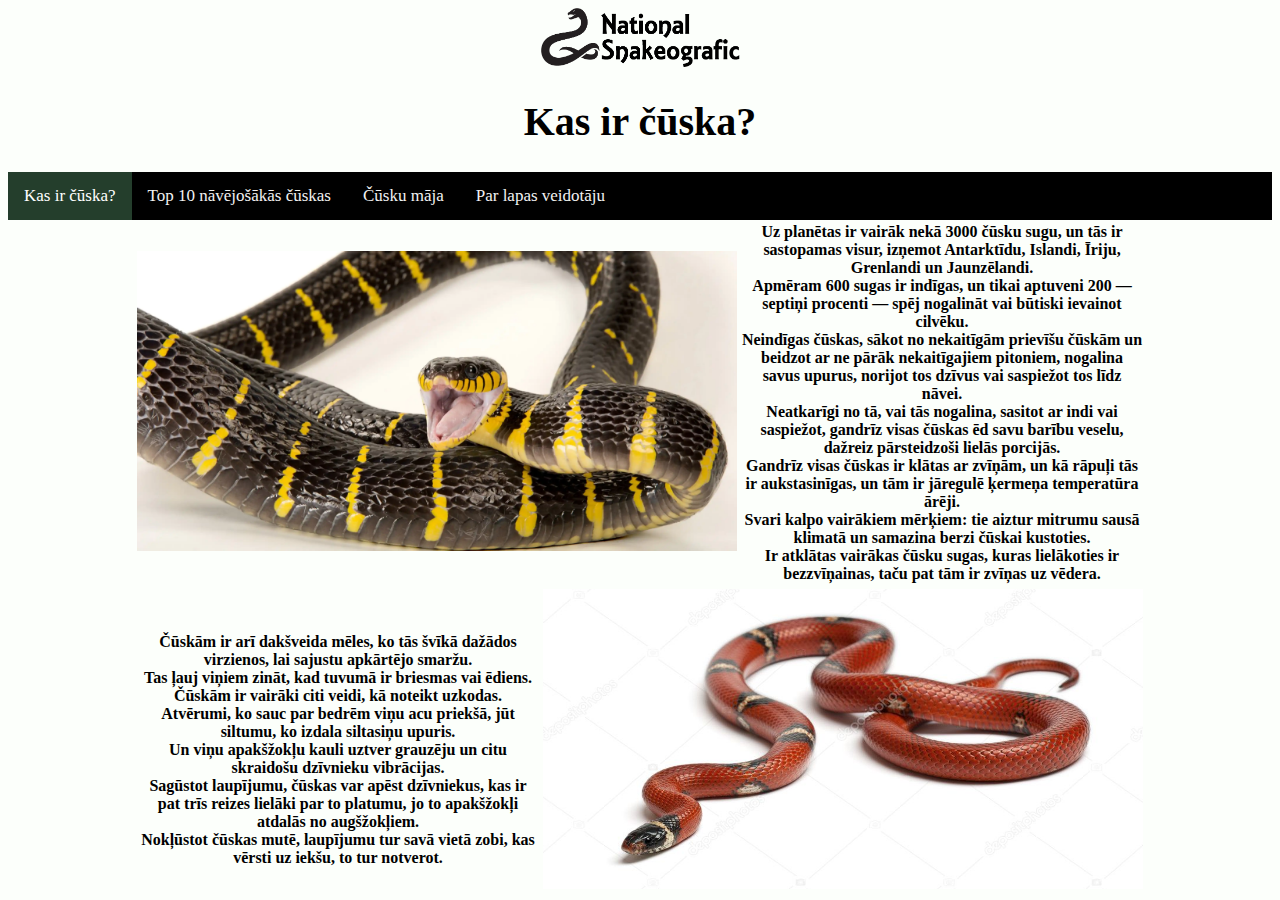
<file: index.html>
<!DOCTYPE html>
<html>
    <head>
        <link rel="stylesheet" href="stils.css">
<title>Kas ir čūska? </title>
    </head>



<body>
    <center><img src="foto/logo_black.png" style="width: 199px; height:59px"></center>
<h1><center>Kas ir čūska?</center></h1>


<nav> <center>
    <div class="topnav">
        <a class="active" href="index.html">Kas ir čūska?</a>
       <a href="cikveidos_cuskas.html">Top 10 nāvējošākās čūskas</a>
         <a href="cusku_maja.html">Čūsku māja</a>
         <a href="par_lpp_veidotaju.html">Par lapas veidotāju</a> 
        
      </div>
</nav>

</tr>               

</table></center>

<center>

<table style="width:80%" border="0"> 
    <tr>   
    <th>   
        <img src="foto/snake2.jpg" style="width:600px; height:300px;" >
   </th>
   <th>
    <b>Uz planētas ir vairāk nekā 3000 čūsku sugu,</b> un tās ir sastopamas visur, izņemot Antarktīdu, Islandi, Īriju, Grenlandi un Jaunzēlandi. 
    <br> <b>Apmēram 600 sugas ir indīgas,</b> un tikai aptuveni 200 — septiņi procenti — spēj nogalināt vai būtiski ievainot cilvēku.<br>
    Neindīgas čūskas, sākot no nekaitīgām prievīšu čūskām un beidzot ar ne pārāk nekaitīgajiem pitoniem, nogalina savus upurus, norijot tos dzīvus vai saspiežot tos līdz nāvei. 
    <br> Neatkarīgi no tā, vai tās nogalina, sasitot ar indi vai saspiežot, gandrīz visas čūskas ēd savu barību veselu, dažreiz pārsteidzoši lielās porcijās. <br>
   <b> Gandrīz visas čūskas ir klātas ar zvīņām,</b> un kā rāpuļi tās ir aukstasinīgas, un tām ir jāregulē ķermeņa temperatūra ārēji.
     <br> Svari kalpo vairākiem mērķiem: tie aiztur mitrumu sausā klimatā un samazina berzi čūskai kustoties. <br> Ir atklātas vairākas čūsku sugas, kuras lielākoties ir bezzvīņainas, taču pat tām ir zvīņas uz vēdera.
    
   </th>
 
   
   </tr>               
   
   </table>
</center>

<center>

   <table style="width:80%" border="0"> 
    <tr>   
    <th>   
         <br>Čūskām ir arī dakšveida mēles, ko tās švīkā dažādos virzienos, lai sajustu apkārtējo smaržu. 
        <br>Tas ļauj viņiem zināt, kad tuvumā ir briesmas vai ēdiens.
       <br>Čūskām ir vairāki citi veidi, kā noteikt uzkodas.
        <br>Atvērumi, ko sauc par bedrēm viņu acu priekšā, jūt siltumu, ko izdala siltasiņu upuris. 
       <br> Un viņu apakšžokļu kauli uztver grauzēju un citu skraidošu dzīvnieku vibrācijas.
       <br> Sagūstot laupījumu, čūskas var apēst dzīvniekus, kas ir pat trīs reizes lielāki par to platumu, jo to apakšžokļi atdalās no augšžokļiem. 
        <br>Nokļūstot čūskas mutē, laupījumu tur savā vietā zobi, kas vērsti uz iekšu, to tur notverot.
   </th>
   <th>
 
        <img src="foto/snake4.jpg" style="width:600px; height:300px;" >  
   </th>
 
   
   </tr>               
   
   </table>

</center>

</body>
</html>
</file>
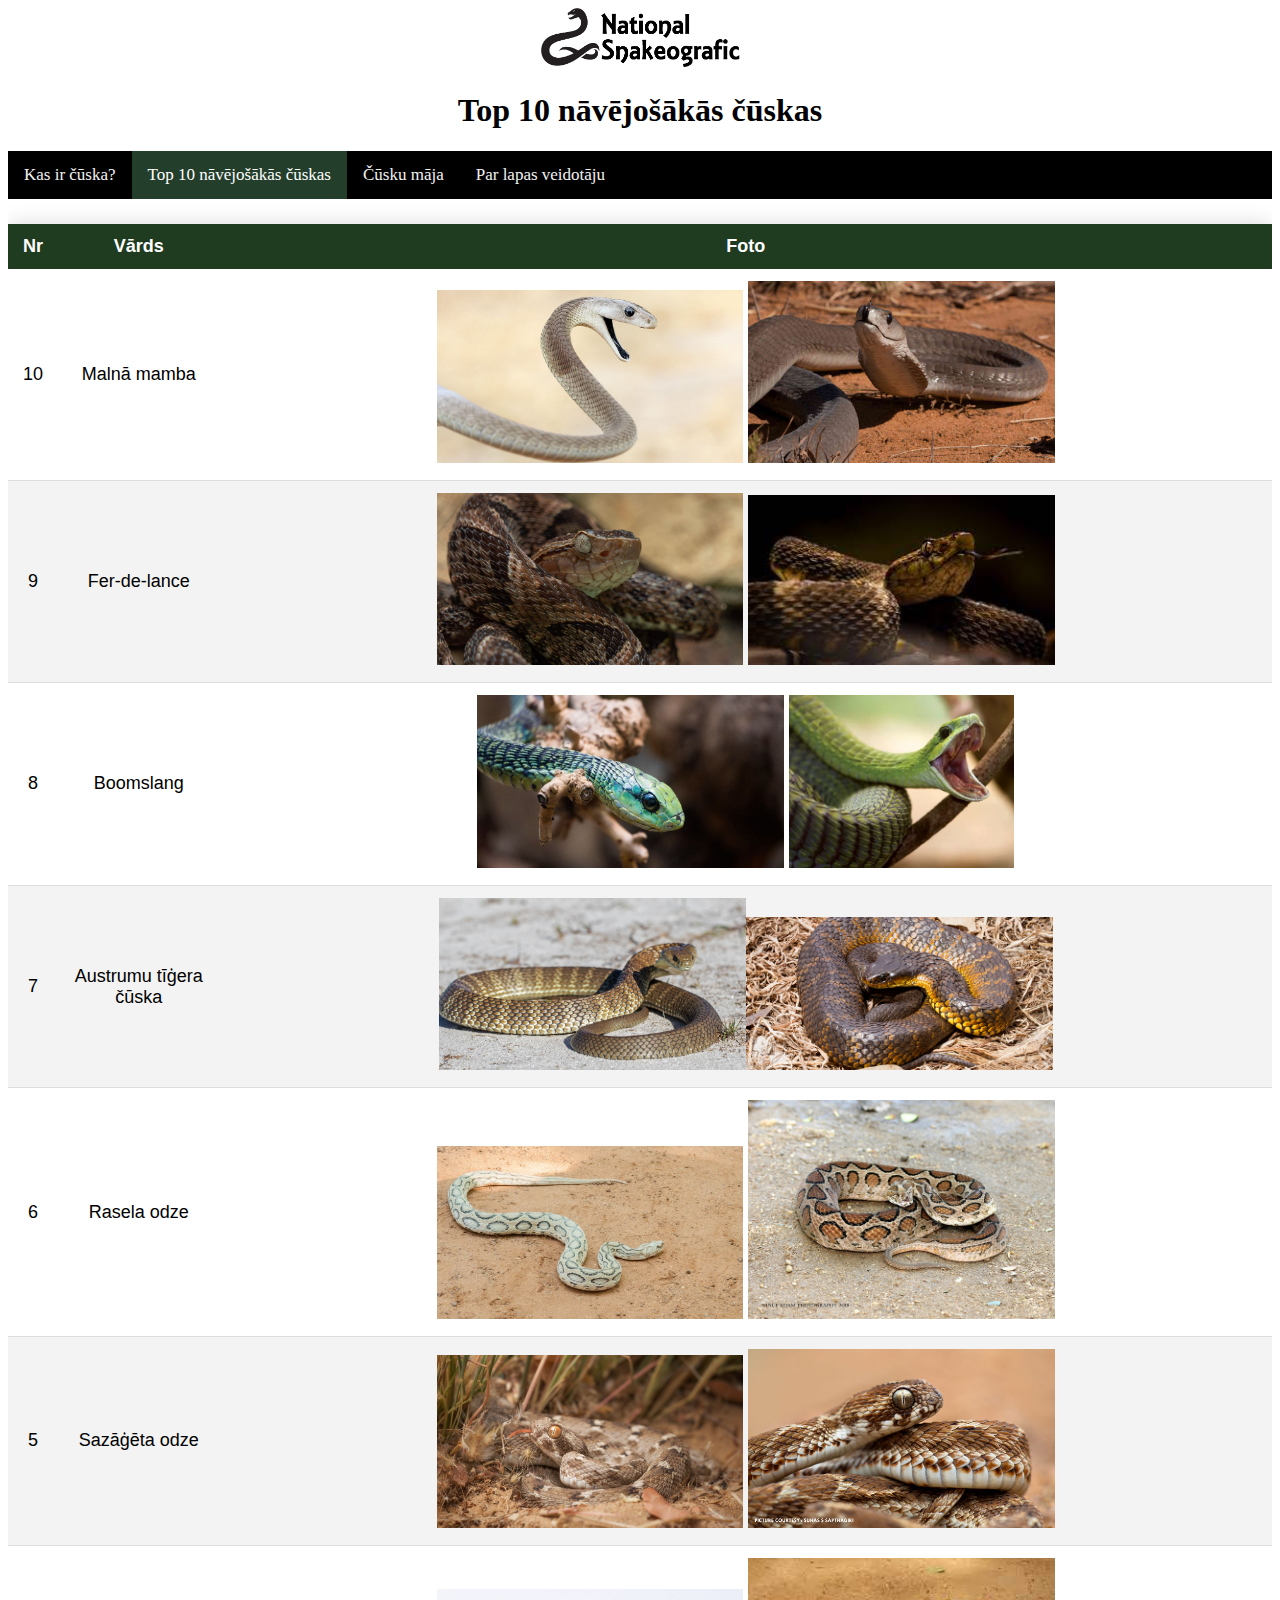
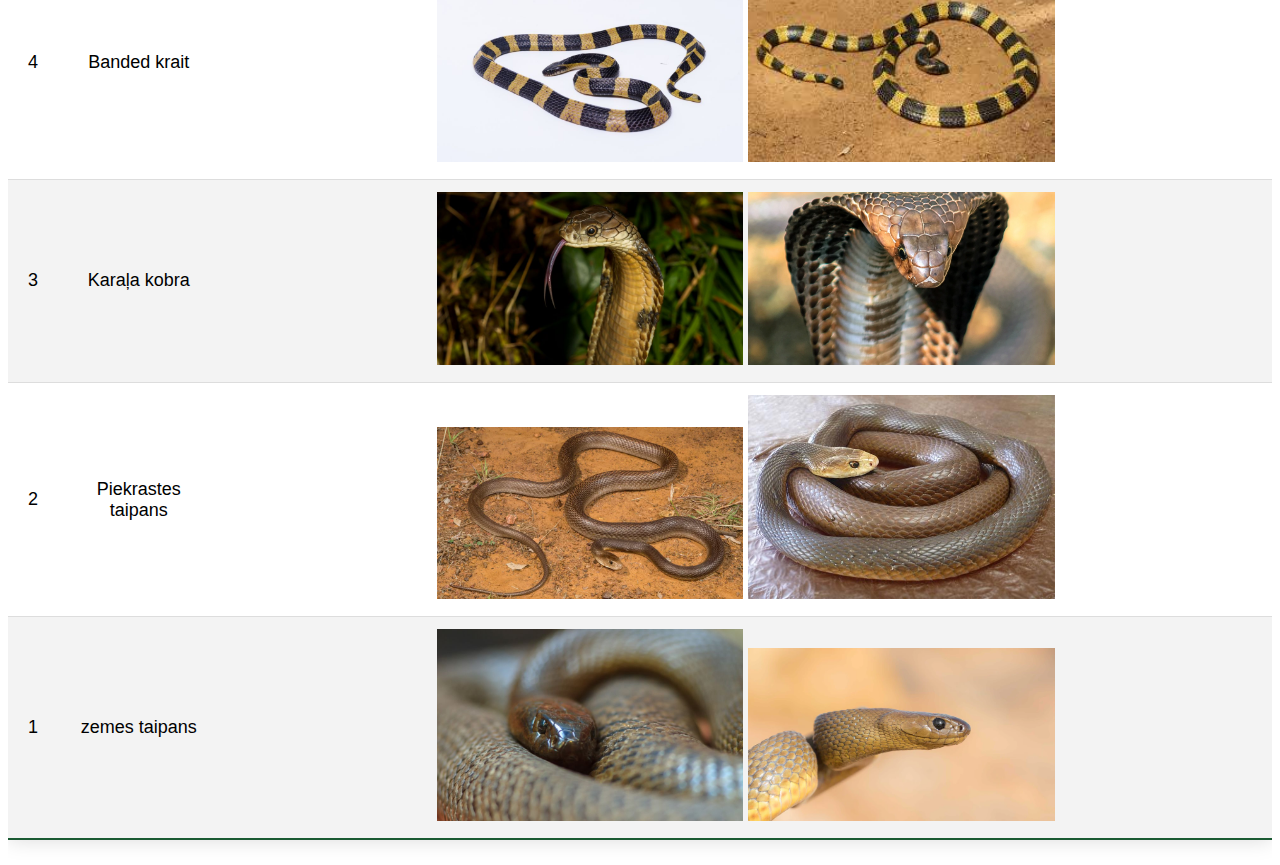
<file: cikveidos_cuskas.html>
<!DOCTYPE html>
<html>
    <head>
        <link rel="stylesheet" href="stils2.css">
<title>Top 10 nāvējošākās čūskas </title>
    </head>



<body>
    <center><img src="foto/logo_black.png" style="width: 199px; height:59px"></center>
<h1><center>Top 10 nāvējošākās čūskas</center></h1>

<nav> <center>
    <div class="topnav">
          <a href="index.html">Kas ir čūska?</a>
          <a class="active" href="cikveidos_cuskas.html">Top 10 nāvējošākās čūskas</a>
        <a href="cusku_maja.html">Čūsku māja</a>
        <a href="par_lpp_veidotaju.html">Par lapas veidotāju</a> 
    
        
      </div>
</center></nav>
<table class="styled-table">
    <thead>
        <tr>
            <th>Nr</th>
            <th>Vārds</th>
            <th>Foto</th>
        </tr>
    </thead>
    <tbody>
        <tr>
            <td>10</td>
            <td>Malnā mamba</td>
            <td><img src="foto/tabula/mamba.jpg" style="width:30%"> <img src="foto/tabula/mamba2.jpg" style="width:30%"></td>
        </tr>
        <tr>
            <td>9</td>
            <td>Fer-de-lance</td>
            <td><img src="foto/tabula/ferdelance.jpg" style="width:30%"> <img src="foto/tabula/ferdelance2.jpg" style="width:30%"></td>
        
        </tr>
        
        <tr>
            <td>8</td>
            <td>Boomslang</td>
            <td><img src="foto/tabula/boomslang.jpg" style="width:30%"> <img src="foto/tabula/boomslang2.jpg" style="width:22%"></td>
        </tr>
       
        <tr>
            <td>7</td>
            <td>Austrumu tīģera čūska</td>
            <td><img src="foto/tabula/tigersnake.jpg" style="width:30%"><img src="foto/tabula/tigersnake2.jpg" style="width:30%"> </td>
        </tr>
       
        <tr>
            <td>6</td>
            <td>Rasela odze</td>
            <td><img src="foto/tabula/viper.jpg" style="width:30%"> <img src="foto/tabula/viper4.jpg" style="width:30%"></td>
        </tr>

        <tr>
            <td>5</td>
            <td>Sazāģēta odze</td>
            <td><img src="foto/tabula/viper2.jpg" style="width:30%"> <img src="foto/tabula/viper3.jpg" style="width:30%"></td>
        </tr>

        <tr>
            <td>4</td>
            <td>Banded krait</td>
            <td><img src="foto/tabula/krait.jpg" style="width:30%"> <img src="foto/tabula/krait2.jpg" style="width:30%"></td>
        </tr>

        <tr>
            <td>3</td>
            <td>Karaļa kobra</td>
            <td><img src="foto/tabula/kingcobra.jpg" style="width:30%"> <img src="foto/tabula/kingcobra2.jpg" style="width:30%"></td>
        </tr>

        <tr>
            <td>2</td>
            <td>Piekrastes taipans</td>
            <td><img src="foto/tabula/taipan.jpg" style="width:30%"> <img src="foto/tabula/taipan4.jpg" style="width:30%"></td>
        </tr>

        <tr>
            <td>1</td>
            <td>zemes taipans</td>
            <td><img src="foto/tabula/taipan2.jpg" style="width:30%"> <img src="foto/tabula/taipan3.jpg" style="width:30%"></td>
        </tr>

    </tbody><center>
</center>
</table>








</body>
</html>
</file>
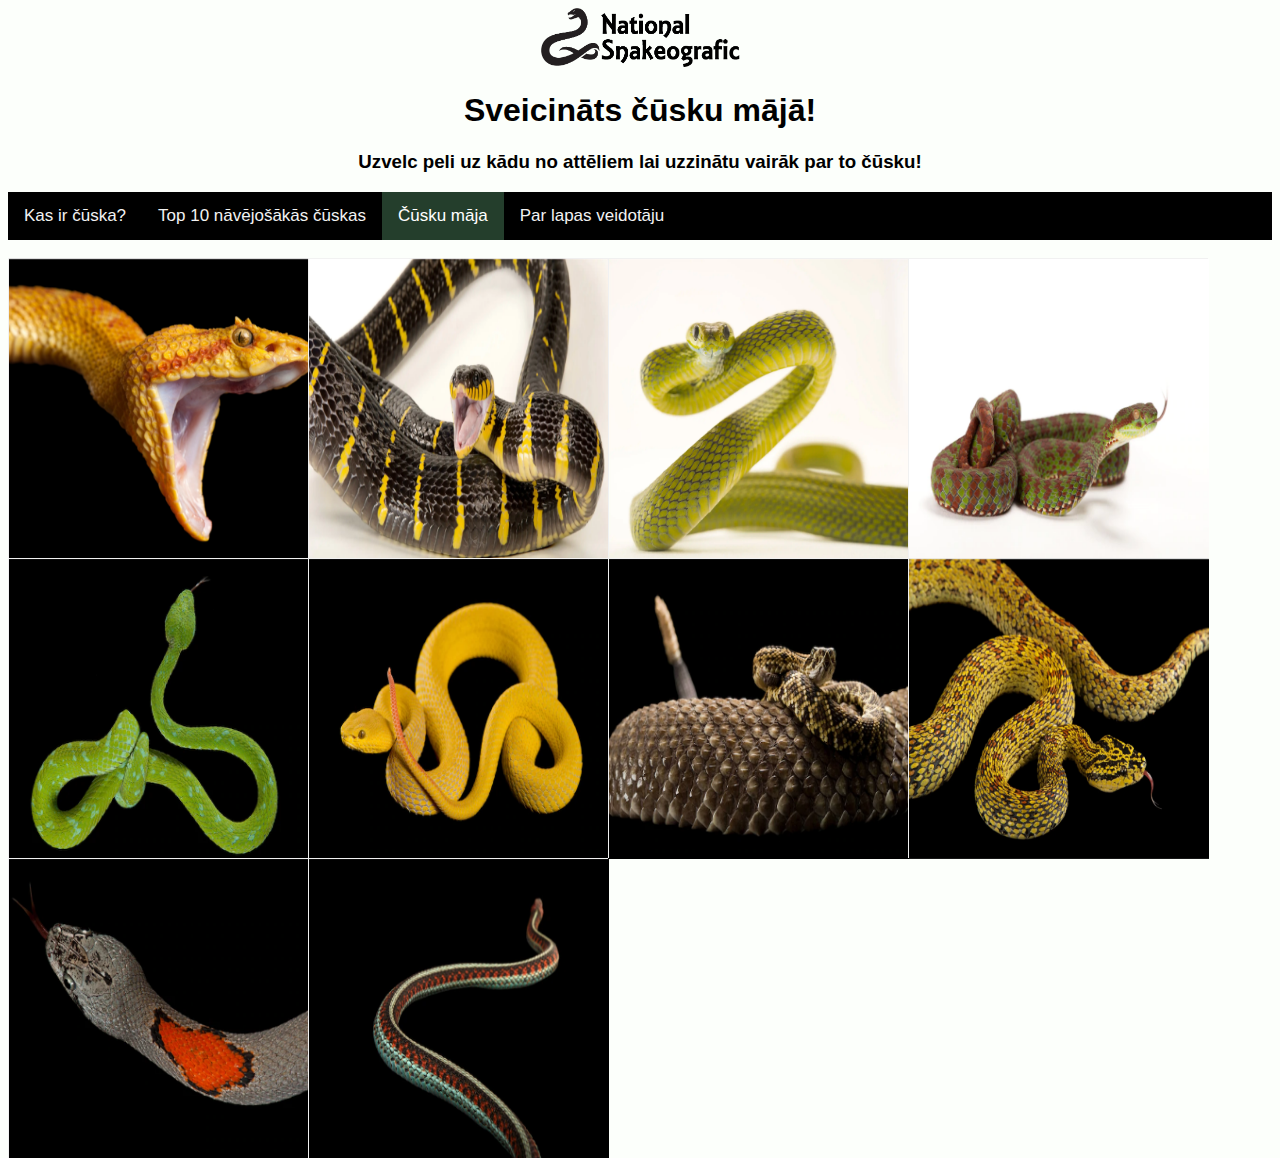
<file: cusku_maja.html>
<!DOCTYPE html>
<html>
    <head>
 <link rel="stylesheet" href="stils3.css">       
<title>cusku maja </title>
    </head>



<body>
    <center><img src="foto/logo_black.png" style="width: 199px; height:59px"></center>
<h1><center>Sveicināts čūsku mājā!</center></h1>
<h3><center>Uzvelc peli uz kādu no attēliem lai uzzinātu vairāk par to čūsku!</center></h3>



<!-- <nav>
    <center>   <table style="width:60%" border="3"> 
    <tr>   
    <th>   
   <a href="cikveidos_cuskas.html"> Cik veidos var čūskas noindēt cilvēku?</a> &nbsp &nbsp
   <a href="index.html">Kas ir čūska?</a>
   </th>
   </nav>
 <center>  --> 
 <nav> <center>
    <div class="topnav">
        <a href="index.html">Kas ir čūska?</a>
       <a href="cikveidos_cuskas.html">Top 10 nāvējošākās čūskas</a> 
       <a class="active" href="Čūsku māja">Čūsku māja</a>
       <a href="par_lpp_veidotaju.html">Par lapas veidotāju</a>
      </div>
</center></nav>

<br>



      <div class="flip-card">
        <div class="flip-card-inner">
          <div class="flip-card-front">
          <img src="foto/snakes/eyelash_viper.jpg" alt="eyelashviper" style="width:300px;height:300px;">
          </div>
          <div class="flip-card-back" style="width:300px;height:300px;">
            <h1>Eyelash viper - Skropstu odze</h1>
            <p>Skropstu odzei virs katras acs ir palielināta zvīņa,</p>
            <p> kas liek izskatīties, ka tai ir skropstas.</p>
          </div>
        </div>
      </div>

      <div class="flip-card">
        <div class="flip-card-inner">
          <div class="flip-card-front">
          <img src="foto/snakes/mangrove.jpg" alt="mangrove" style="width:300px;height:300px;">
          </div>
          <div class="flip-card-back" style="width:300px;height:300px;">
            <h1>Mangrove snake - Mangrovju čūska</h1>
            <p>Mangrovju čūskām ir nakts dzīvesveids, </p>
            <p>un tām ir vertikāli iegrieztas acis kā kaķim,  <br>kas dod tām iesauku dzeltengredzena kaķu čūska.</p>
          </div>
        </div>
      </div>

      <div class="flip-card">
        <div class="flip-card-inner">
          <div class="flip-card-front">
          <img src="foto/snakes/green_cat_snake.jpg" alt="green cat snake" style="width:300px;height:300px;">
          </div>
          <div class="flip-card-back" style="width:300px;height:300px;">
            <h1>The green cat snake - Zaļā kaķu čūska</h1>
            <p>Zaļā kaķu čūska apdzīvo Āzijas mežus.</p>
           
          </div>
        </div>
      </div>

      <div class="flip-card">
        <div class="flip-card-inner">
          <div class="flip-card-front">
          <img src="foto/snakes/pit_viper2.jpg" alt="pit viper2" style="width:300px;height:300px;">
          </div>
          <div class="flip-card-back" style="width:300px;height:300px;">
            <h1>Pit viper - odze</h1>
            <p>Indīgās odzes ir sastopamas galvenokārt Taizemē.</p>
          
          </div>
        </div>
      </div>

<div class="flip-card">
        <div class="flip-card-inner">
          <div class="flip-card-front">
          <img src="foto/snakes/pit_viper.jpg" alt="pit viper" style="width:300px;height:300px;">
          </div>
          <div class="flip-card-back" style="width:300px;height:300px;">
            <h1>Rowley's palm pit viper - Roulija palmas odze</h1>
            <p>Sentluisas zooloģiskajā dārzā indīgā</p>
            <p> Roulija palmas bedres odze satinusies mezglā.</p>
          </div>
        </div>
      </div>


<br> <br> <br> <br> <br> <br>


      <div class="flip-card">
        <div class="flip-card-inner">
          <div class="flip-card-front">
          <img src="foto/snakes/pit_viper3.jpg" alt="snake viper 3" style="width:300px;height:300px;">
          </div>
          <div class="flip-card-back" style="width:300px;height:300px;">
            <h1>The white-lipped island pit viper  - Balto lūpu salas odze</h1>
            <p>Baltlūpa salas bedres odze ir agresīva indīga suga, </p>
            <p>kas iekodīs, nevis bēgs prom.</p>
          </div>
        </div>
      </div>
      
      <div class="flip-card">
        <div class="flip-card-inner">
          <div class="flip-card-front">
          <img src="foto/snakes/venezuelan.jpg" alt="venezuelan" style="width:300px;height:300px;">
          </div>
          <div class="flip-card-back" style="width:300px;height:300px;">
            <h1> Venezuelan/Colombian rattlesnake- Venecuēlas/Kolumbijas klaburčūska</h1>
            <p>Šī Venecuēlas/Kolumbijas klaburčūska ir indīga suga,</p>
            <p> kuras kodums izraisa pakāpenisku paralīzi.</p>
          </div>
        </div>
      </div>

      <div class="flip-card">
        <div class="flip-card-inner">
          <div class="flip-card-front">
          <img src="foto/snakes/pit_viper4.jpg" alt="green cat snake" style="width:300px;height:300px;">
          </div>
          <div class="flip-card-back" style="width:300px;height:300px;">
            <h1> The red spotted pit viper - Sarkanraibā odze</h1>
            <p>Sarkanraibā odze ir indīga čūska, </p>
            <p>kas galvenokārt sastopama Āzijā.</p>
          </div>
        </div>
      </div>
      
      <div class="flip-card">
        <div class="flip-card-inner">
          <div class="flip-card-front">
          <img src="foto/snakes/kingsnake.jpg" alt="king snake2" style="width:300px;height:300px;">
          </div>
          <div class="flip-card-back" style="width:300px;height:300px;">
            <h1> Gray kingsnake - Pelēkā karaļa čūska</h1>
            <p>Pelēkā karaļa čūska nav indīga un ir populāra čūska kā mājdzīvnieks. </p>
         
          </div>
        </div>
      </div>

      <div class="flip-card">
        <div class="flip-card-inner">
          <div class="flip-card-front">
          <img src="foto/snakes/red_slider.jpg" alt="red slider" style="width:300px;height:300px;">
          </div>
          <div class="flip-card-back" style="width:300px;height:300px;">
            <h1> California red-slider - Kalifornijas sarkanās malas čūska</h1>
            <p>Nekaitīgā Kalifornijas sarkanā prievīte čūska</p>
            <p>ir sastopama piekrastes biotopos.</p>
          </div>
        </div>
      </div>


 <!--    <div class="card">
        <img src="foto/snakes/eyelash_viper.jpg" alt="Avatar" style="width:15%">
        <div class="container">
          <h4><b>Eyelash viper</b></h4>
          <p>The eyelash viper has an enlarged scale above each eye, <br> which makes it look like it has eyelashes.</p>
        </div>
      </div>


      <div class="card">
        <img src="foto/snakes/mangrove.jpg" alt="Avatar" style="width:15%">
        <div class="container">
          <h4><b>Mangrove</b></h4>
          <p>Mangrove snakes are nocturnal and have vertically slit eyes like a cat, giving it the nickname yellow-ringed cat snake.</p>
        </div>
      </div>




https://www.nationalgeographic.com/animals/reptiles/facts/snakes-1
https://nicepage.com/c/nature-website-templates -->

</tr>               

</table>
</center>
</nav>

<p>
    </p>

</body>
</html>
</file>
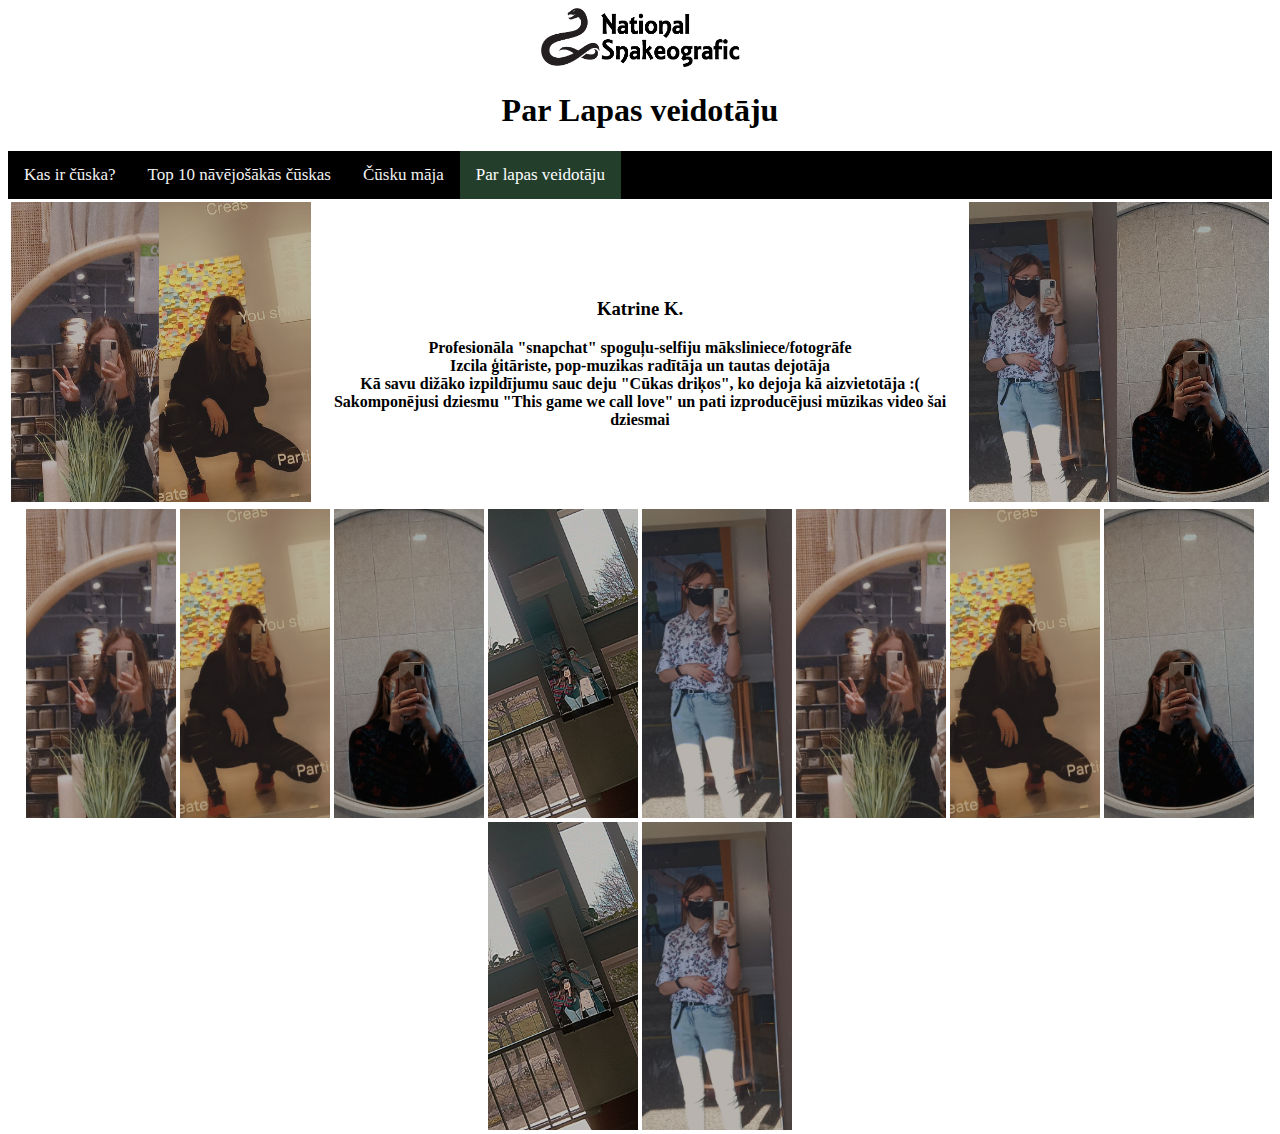
<file: par_lpp_veidotaju.html>
<!DOCTYPE html>
<html>
    <head>
        <link rel="stylesheet" href="stils4.css">
<title>Par lpp veidotaju </title>
    </head>



<body>
    <center><img src="foto/logo_black.png" style="width: 199px; height:59px"></center>
<h1><center>Par Lapas veidotāju</center></h1>


<nav> <center>
    <div class="topnav">
        <a href="index.html">Kas ir čūska?</a>
       <a href="cikveidos_cuskas.html">Top 10 nāvējošākās čūskas</a>
         <a href="cusku_maja.html">Čūsku māja</a>
         <a class="active"  href="par_lpp_veidotaju.html">Par lapas veidotāju</a> 
        
      </div>
</nav>

</tr>               

</table></center>

<center>

<table style="width:100%" border="0"> 
    <tr>   
    <th >  <a href="foto/collage.jpg" target="blank_" >
        <img src="foto/collage.jpg" style="width:300px; height:300px;" ></a>
        
   </th>
   <th>
    <h3>Katrine K.</h3>
    Profesionāla "snapchat" spoguļu-selfiju māksliniece/fotogrāfe <br>
Izcila ģitāriste, pop-muzikas radītāja un tautas dejotāja <br>
Kā savu dižāko izpildījumu sauc deju "Cūkas driķos", ko dejoja kā aizvietotāja :( <br>
Sakomponējusi dziesmu "This game we call love" un pati izproducējusi mūzikas video šai dziesmai <br>
   </th>
 <th>
<a href="foto/collage2.jpg" target="blank_">
    <img src="foto/collage2.jpg" style=" width:300px; height:300px">
</a>

 </th>
   
   </tr>               
   
   </table>
</center>
<center>
<img src="foto/1.jpg" style="width:75px; width:150px;">
<img src="foto/2.jpg" style="width:75px; width:150px;">
<img src="foto/3.jpg" style="width:75px; width:150px;">
<img src="foto/4.jpg" style="width:75px; width:150px;">
<img src="foto/5.jpg" style="width:75px; width:150px;">
<img src="foto/1.jpg" style="width:75px; width:150px;">
<img src="foto/2.jpg" style="width:75px; width:150px;">
<img src="foto/3.jpg" style="width:75px; width:150px;">
<img src="foto/4.jpg" style="width:75px; width:150px;">
<img src="foto/5.jpg" style="width:75px; width:150px;">
</center>


</body>
</html>
</file>
<file: stils.css>
body {background-color:#fcfffb;
    overflow: hidden;
 }

 html { overflow-y: scroll; }
 body { position: absolute; }

h1 {font-size: 40px;
    text-align: center

}

table {

    border-style: solid;

}


section {
    margin-top: 15px;
    margin-bottom: 15px;
    border-style: solid;

}

aside {
    margin-top: 15px;
    margin-bottom: 15px;
    background-color: #ffffff;
    border-style: solid;
  }
  
  h2 {font-size:25px;

}
 
.topnav {
    background-color: rgb(0, 0, 0);
    overflow: hidden;
  }
  
  
  .topnav a {
    float: left;
    color: #f2f2f2;
    text-align: center;
    padding: 14px 16px;
    text-decoration: none;
    font-size: 17px;
  }
  
 
  .topnav a:hover {
    background-color: #ddd;
    color: black;
  }
  
  
  .topnav a.active {
    background-color: rgb(36, 62, 44);
    color: white;
  }
</file>
<file: stils2.css>
body {background-color:#ffffff;
    overflow: hidden; }

    html { overflow-y: scroll; }
 body { position: absolute; }
 
    .topnav {
        background-color: rgb(0, 0, 0);
        overflow: hidden;
      }
      
      
      .topnav a {
        float: left;
        color: #f2f2f2;
        text-align: center;
        padding: 14px 16px;
        text-decoration: none;
        font-size: 17px;
      }
      
     
      .topnav a:hover {
        background-color: #ddd;
        color: black;
      }
      
      
      .topnav a.active {
        background-color: rgb(36, 62, 44);
        color: white;
      }
     

      .styled-table {
        border-collapse: collapse;
        margin: 25px 0;
        font-size: 0.9em;
        font-family: sans-serif;
     
        box-shadow: 0 0 20px rgba(0, 0, 0, 0.15);
        
    }

    .styled-table thead tr {
      background-color: #1f3c21;
      color: #ffffff;
      text-align: center;
  }

  .styled-table th,
.styled-table td {
    padding: 12px 15px;
    text-align: center;
    font-size: 18px;
}

.styled-table tbody tr {
  border-bottom: 1px solid #dddddd;
}

.styled-table tbody tr:nth-of-type(even) {
  background-color: #f3f3f3;
}

.styled-table tbody tr:last-of-type {
  border-bottom: 2px solid #1a5a32;
}
</file>
<file: stils3.css>
body {background-color:#fcfffb;
    overflow: hidden; }

    html { overflow-y: scroll; }
    body { position: absolute; }

  * {
    box-sizing: border-box;
  }
  
  body {
    font-family: Arial, Helvetica, sans-serif;
  }
  
  
  .column {
    float: left;
    width: 25%;
    padding: 0 10px;
  }
  
 
  .row {margin: 0 -5px;}
  
 
  .row:after {
    content: "";
    display: table;
    clear: both;
  }
  
 
  .card {
    box-shadow: 0 4px 8px 0 rgba(0, 0, 0, 0.2); 
    padding: 16px;
    text-align: center;
    background-color: #f1f1f1;
  }
 
  @media screen and (max-width: 600px) {
    .column {
      width: 100%;
      display: block;
      margin-bottom: 20px;
    }
  }

  .topnav {
    background-color: rgb(0, 0, 0);
    overflow: hidden;
  }
  
  
  .topnav a {
    float: left;
    color: #f2f2f2;
    text-align: center;
    padding: 14px 16px;
    text-decoration: none;
    font-size: 17px;
  }
  
 
  .topnav a:hover {
    background-color: #ddd;
    color: black;
  }
  
  
  .topnav a.active {
    background-color: rgb(36, 62, 44);
    color: white;
  }


 
      .flip-card {
        background-color: transparent;
        width: 300px;
        height: 300px;
        border: 1px solid #f1f1f1;
        perspective: 1000px; /* Remove this if you don't want the 3D effect */
        float:left
      }
      
      /* This container is needed to position the front and back side */
      .flip-card-inner {
        position: relative;
        width: 100%;
        height: 100%;
        text-align: center;
        transition: transform 0.8s;
        transform-style: preserve-3d;
      }
      
      /* Do an horizontal flip when you move the mouse over the flip box container */
      .flip-card:hover .flip-card-inner {
        transform: rotateY(180deg);
      }
      
      /* Position the front and back side */
      .flip-card-front, .flip-card-back {
        position: absolute;
        width: 100%;
        height: 100%;
        -webkit-backface-visibility: hidden; /* Safari */
        backface-visibility: hidden;
      }
      
      /* Style the front side (fallback if image is missing) */
      .flip-card-front {
        background-color: #bbb;
        color: black;
      }
      
      /* Style the back side */
      .flip-card-back {
        background-color: rgb(28, 67, 38);
        color: white;
        transform: rotateY(180deg);
      }






/*
  .card {
  
    box-shadow: 0 4px 8px 0 rgba(0,0,0,0.2);
    transition: 0.3s;
  }
  
  
  .card:hover {
    box-shadow: 0 8px 16px 0 rgba(0,0,0,0.2);
  }
  
  
  .container {
    padding: 2px 16px;
  }
  *\
</file>
<file: stils4.css>
body {background-color:#ffffff;
 

}


html { overflow-y: scroll; }
 body { position: absolute; }
   
 body { position: absolute; }

 table {

    border-style: solid;
    
}





.topnav {
    background-color: rgb(0, 0, 0);
    overflow: hidden;
  }
  
  
  .topnav a {
    float: left;
    color: #f2f2f2;
    text-align: center;
    padding: 14px 16px;
    text-decoration: none;
    font-size: 17px;
  }
  
 
  .topnav a:hover {
    background-color: #ddd;
    color: black;
  }
  
  
  .topnav a.active {
    background-color: rgb(36, 62, 44);
    color: white;
  }
</file>
